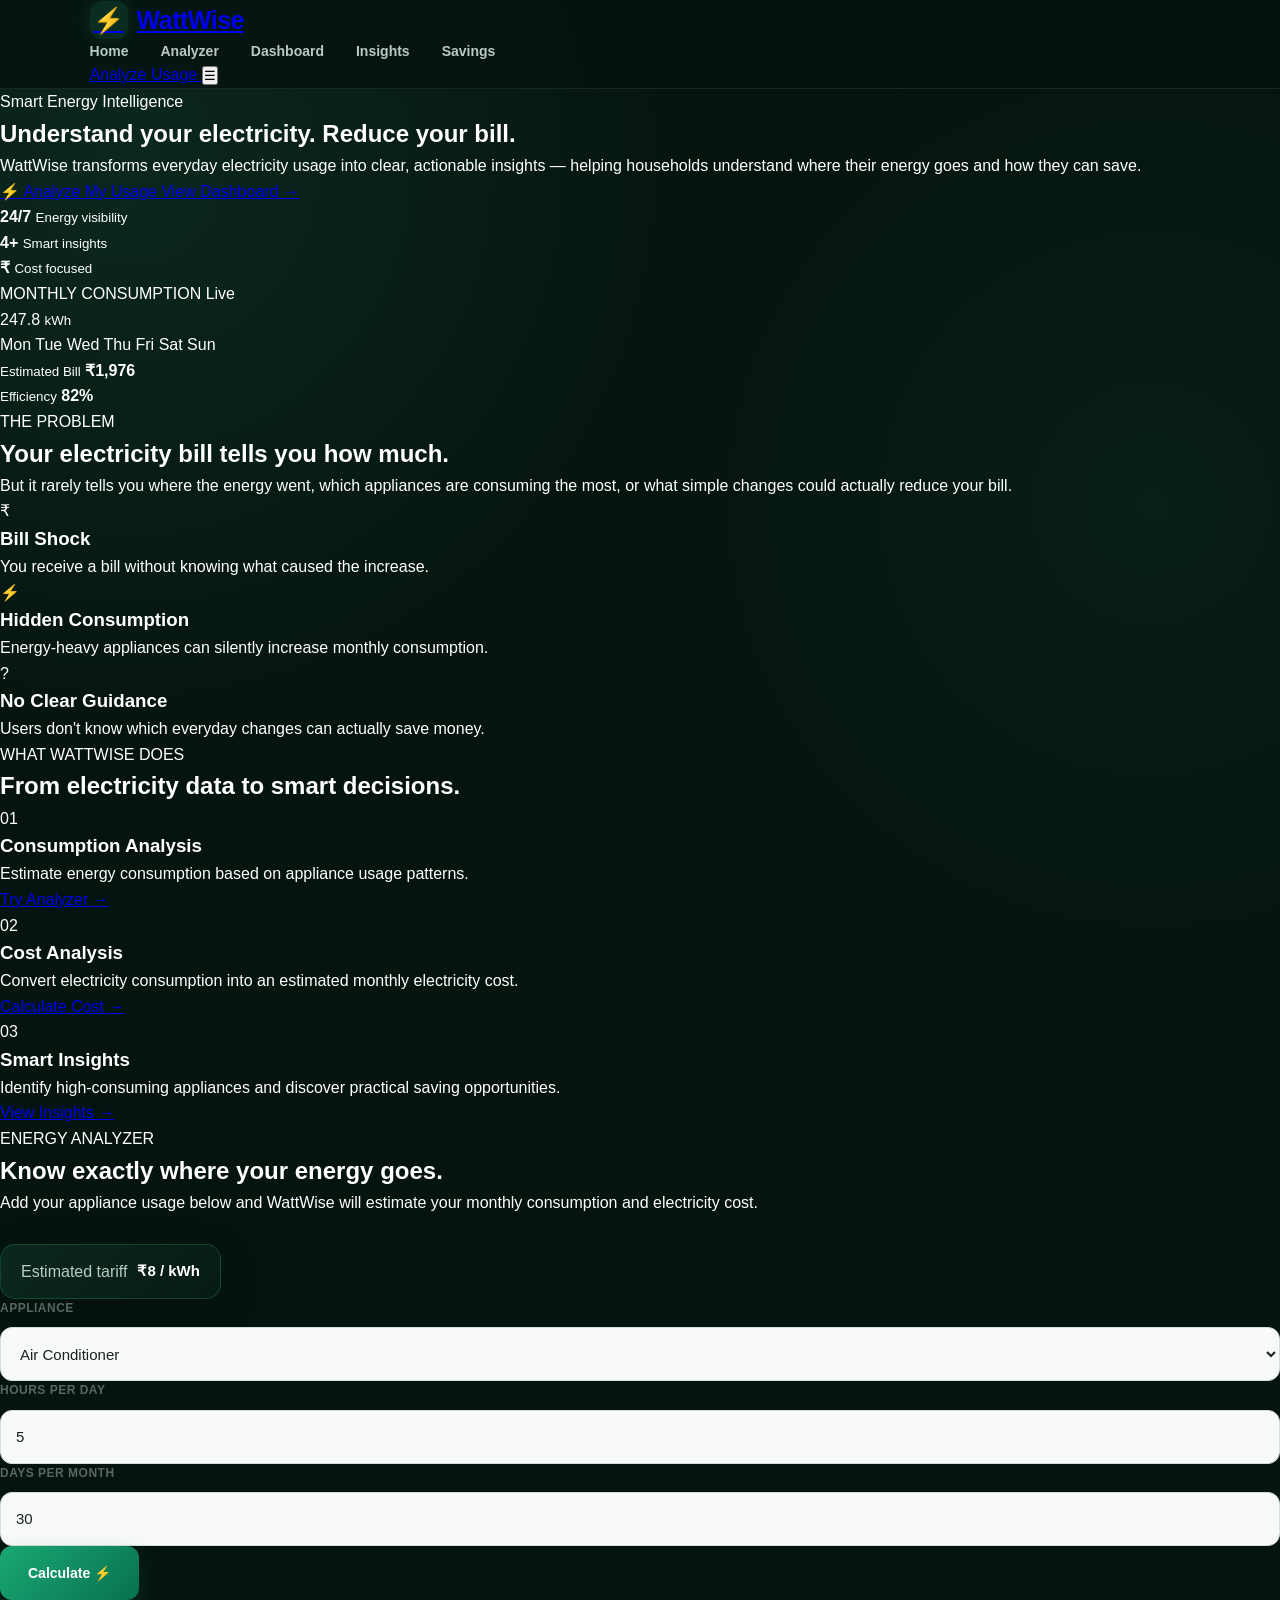
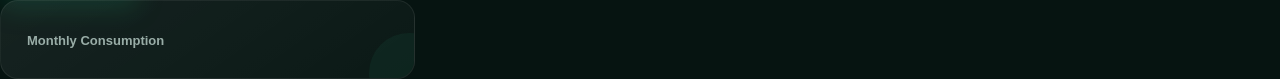
<file: index.html>
<!DOCTYPE html>
<html lang="en">
<head>
    <meta charset="UTF-8">
    <meta name="viewport" content="width=device-width, initial-scale=1.0">

    <title>WattWise | Smart Energy Intelligence</title>

    <meta name="description"
        content="WattWise helps households understand electricity consumption, estimate bills and discover smart ways to save energy.">

    <link rel="stylesheet" href="style.css">

    <!-- Google Font -->
    <link rel="preconnect" href="https://fonts.googleapis.com">
    <link rel="preconnect" href="https://fonts.gstatic.com" crossorigin>
    <link href="https://fonts.googleapis.com/css2?family=DM+Sans:wght@400;500;600;700&family=Manrope:wght@600;700;800&display=swap" rel="stylesheet">
</head>

<body>

<!-- ================= NAVBAR ================= -->

<header class="navbar">
    <div class="nav-container">

        <a href="#home" class="logo">
            <span class="logo-icon">⚡</span>
            <span>Watt<span>Wise</span></span>
        </a>

        <nav class="nav-links">
            <a href="#home">Home</a>
            <a href="#analyzer">Analyzer</a>
            <a href="#dashboard">Dashboard</a>
            <a href="#insights">Insights</a>
            <a href="#savings">Savings</a>
        </nav>

        <a href="#analyzer" class="nav-button">
            Analyze Usage
        </a>

        <button class="menu-btn" id="menuBtn">☰</button>

    </div>
</header>


<!-- ================= HERO ================= -->

<main>

<section class="hero" id="home">

    <div class="hero-content">

        <div class="badge">
            <span class="pulse"></span>
            Smart Energy Intelligence
        </div>

        <h1>
            Understand your electricity.
            <span>Reduce your bill.</span>
        </h1>

        <p>
            WattWise transforms everyday electricity usage into clear,
            actionable insights — helping households understand where
            their energy goes and how they can save.
        </p>

        <div class="hero-buttons">
            <a href="#analyzer" class="primary-btn">
                ⚡ Analyze My Usage
            </a>

            <a href="#dashboard" class="secondary-btn">
                View Dashboard →
            </a>
        </div>

        <div class="trust-row">
            <div>
                <strong>24/7</strong>
                <small>Energy visibility</small>
            </div>

            <div>
                <strong>4+</strong>
                <small>Smart insights</small>
            </div>

            <div>
                <strong>₹</strong>
                <small>Cost focused</small>
            </div>
        </div>

    </div>


    <!-- ENERGY CARD -->

    <div class="energy-card">

        <div class="card-top">
            <span>MONTHLY CONSUMPTION</span>
            <span class="live"><i></i> Live</span>
        </div>

        <div class="energy-number">
            247.8 <small>kWh</small>
        </div>

        <div class="mini-chart">
            <div style="height:35%"></div>
            <div style="height:55%"></div>
            <div style="height:45%"></div>
            <div style="height:72%"></div>
            <div style="height:60%"></div>
            <div style="height:85%"></div>
            <div style="height:68%"></div>
        </div>

        <div class="chart-days">
            <span>Mon</span>
            <span>Tue</span>
            <span>Wed</span>
            <span>Thu</span>
            <span>Fri</span>
            <span>Sat</span>
            <span>Sun</span>
        </div>

        <div class="energy-bottom">
            <div>
                <small>Estimated Bill</small>
                <strong>₹1,976</strong>
            </div>

            <div>
                <small>Efficiency</small>
                <strong class="green">82%</strong>
            </div>
        </div>

    </div>

</section>


<!-- ================= PROBLEM ================= -->

<section class="problem section">

    <div class="section-label">THE PROBLEM</div>

    <h2>
        Your electricity bill tells you <span>how much.</span>
    </h2>

    <p class="section-description">
        But it rarely tells you where the energy went,
        which appliances are consuming the most,
        or what simple changes could actually reduce your bill.
    </p>

    <div class="problem-grid">

        <div class="problem-card">
            <div class="problem-icon">₹</div>
            <h3>Bill Shock</h3>
            <p>
                You receive a bill without knowing what caused
                the increase.
            </p>
        </div>

        <div class="problem-card">
            <div class="problem-icon">⚡</div>
            <h3>Hidden Consumption</h3>
            <p>
                Energy-heavy appliances can silently increase
                monthly consumption.
            </p>
        </div>

        <div class="problem-card">
            <div class="problem-icon">?</div>
            <h3>No Clear Guidance</h3>
            <p>
                Users don't know which everyday changes can
                actually save money.
            </p>
        </div>

    </div>

</section>


<!-- ================= FEATURES ================= -->

<section class="features section">

    <div class="section-label">WHAT WATTWISE DOES</div>

    <h2>
        From electricity data to <span>smart decisions.</span>
    </h2>

    <div class="feature-grid">

        <div class="feature-card">
            <div class="feature-number">01</div>
            <h3>Consumption Analysis</h3>
            <p>
                Estimate energy consumption based on appliance
                usage patterns.
            </p>
            <a href="#analyzer">Try Analyzer →</a>
        </div>

        <div class="feature-card featured">
            <div class="feature-number">02</div>
            <h3>Cost Analysis</h3>
            <p>
                Convert electricity consumption into an estimated
                monthly electricity cost.
            </p>
            <a href="#analyzer">Calculate Cost →</a>
        </div>

        <div class="feature-card">
            <div class="feature-number">03</div>
            <h3>Smart Insights</h3>
            <p>
                Identify high-consuming appliances and discover
                practical saving opportunities.
            </p>
            <a href="#insights">View Insights →</a>
        </div>

    </div>

</section>


<!-- ================= ANALYZER ================= -->

<section class="analyzer-section section" id="analyzer">

    <div class="analyzer-heading">
        <div>
            <div class="section-label">ENERGY ANALYZER</div>

            <h2>
                Know exactly where your
                <span>energy goes.</span>
            </h2>

            <p>
                Add your appliance usage below and WattWise will
                estimate your monthly consumption and electricity cost.
            </p>
        </div>

        <div class="rate-box">
            <span>Estimated tariff</span>
            <strong>₹8 / kWh</strong>
        </div>
    </div>


    <div class="calculator">

        <div class="input-group">

            <label>Appliance</label>

            <select id="appliance">
                <option value="1.5">Air Conditioner</option>
                <option value="0.2">Ceiling Fan</option>
                <option value="0.15">Refrigerator</option>
                <option value="0.1">Television</option>
                <option value="0.7">Washing Machine</option>
                <option value="1">Microwave</option>
                <option value="0.05">LED Lights</option>
            </select>

        </div>


        <div class="input-group">

            <label>Hours per day</label>

            <input
                type="number"
                id="hours"
                min="0"
                max="24"
                value="5"
            >

        </div>


        <div class="input-group">

            <label>Days per month</label>

            <input
                type="number"
                id="days"
                min="1"
                max="31"
                value="30"
            >

        </div>


        <button class="calculate-btn" onclick="calculateEnergy()">
            Calculate ⚡
        </button>

    </div>


    <div class="result-grid">

        <div class="result-card">
            <span>Monthly Consumption</span>
</file>
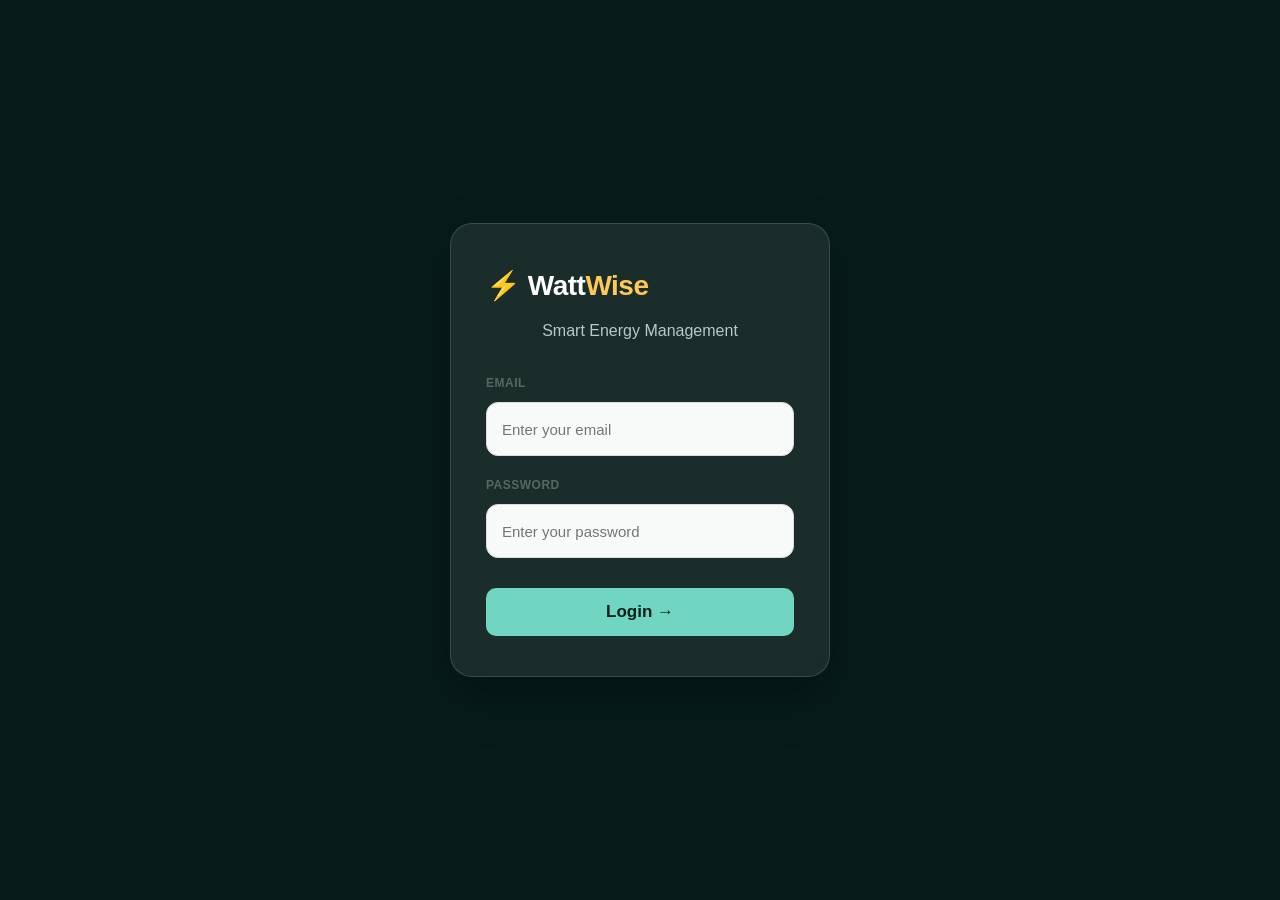
<file: analyzer.html>
<!DOCTYPE html>
<html lang="en">
<head>
  <meta charset="UTF-8">
  <meta name="viewport" content="width=device-width, initial-scale=1.0">
  <title>WattWise | Energy Analyzer</title>
  <link rel="stylesheet" href="style.css">
  <script>
    if (localStorage.getItem("loggedIn") !== "true") {
        window.location.href = "login.html";
    }
    </script>
</head>

<body class="analyzer-page">

  <header class="navbar">
    <div class="logo">
      <span class="logo-icon">⚡</span>
      WattWise
    </div>

    <nav>
      <a href="index.html">Home</a>
      <a href="dashboard.html">Dashboard</a>
      <a href="insights.html">Insights</a>
    </nav>
  </header>

  <main class="analyzer-container">

    <section class="analyzer-hero">
      <span class="eyebrow">ENERGY ANALYZER</span>

      <h1>
        Know exactly where your
        <span>energy goes.</span>
      </h1>

      <p>
        Add your appliance usage below and WattWise will estimate your
        monthly electricity consumption and cost.
      </p>

      <div class="rate-box">
        ⚡ Electricity Rate
        <strong>₹8 / kWh</strong>
      </div>
    </section>

    <!-- INPUT CARD -->
    <section class="usage-card">

      <div class="input-group">
        <label for="appliance">Appliance</label>

        <select id="appliance">
          <option value="1.5">Air Conditioner</option>
          <option value="0.2">Ceiling Fan</option>
          <option value="0.1">LED Bulb</option>
          <option value="0.15">Television</option>
          <option value="0.2">Refrigerator</option>
          <option value="1">Washing Machine</option>
          <option value="0.8">Microwave</option>
          <option value="1.5">Water Heater</option>
          <option value="0.75">Computer</option>
          <option value="0.3">Iron</option>
        </select>
      </div>

      <div class="input-group">
        <label for="hours">Hours per day</label>
        <input
          type="number"
          id="hours"
          value="5"
          min="0"
          max="24"
          step="0.5"
        >
      </div>

      <div class="input-group">
        <label for="days">Days per month</label>
        <input
          type="number"
          id="days"
          value="30"
          min="1"
          max="31"
        >
      </div>

      <button id="calculateBtn" type="button" class="calculate-btn">
    Calculate →
       </button>

    </section>

    <!-- ================= RESULT SECTION ================= -->

<section class="results-section">

    <div class="section-heading">
        <span class="eyebrow">⚡ YOUR RESULT</span>
        <h2>Monthly Consumption</h2>
        <p>
            Here's your estimated electricity consumption,
            monthly cost and daily usage.
        </p>
    </div>

    <div class="results-grid">

        <!-- ENERGY USED -->
        <div class="result-card">
            <div class="result-icon">⚡</div>

            <div class="result-content">
                <span class="result-label">Energy Used</span>

                <strong id="resultKwh">0 kWh</strong>

                <small>kWh / month</small>
            </div>
        </div>


        <!-- ESTIMATED COST -->
        <div class="result-card">
            <div class="result-icon">₹</div>

            <div class="result-content">
                <span class="result-label">Estimated Cost</span>

                <strong id="resultCost">₹0</strong>

                <small>per month</small>
            </div>
        </div>


        <!-- DAILY USAGE -->
        <div class="result-card">
            <div class="result-icon">◷</div>

            <div class="result-content">
                <span class="result-label">Daily Usage</span>

                <strong id="resultDaily">0.0 kWh</strong>

                <small>kWh / day</small>
            </div>
        </div>


        <!-- POTENTIAL SAVING -->
        <div class="result-card">
            <div class="result-icon">💡</div>

            <div class="result-content">
                <span class="result-label">Potential Saving</span>

                <strong id="resultSaving">₹0</strong>

                <small>estimated monthly saving</small>
            </div>
        </div>

    </div>


    <!-- SMART INSIGHT -->

    <div class="insight-card">

        <div class="insight-icon">💡</div>

        <div>
            <h3>WattWise Insight</h3>

            <p id="insightText">
                Enter your appliance usage to see
                your personalized energy insight.
            </p>
        </div>

    </div>

</section>
  </main>

  <footer>
    <p>© 2026 WattWise • Smart Energy Intelligence</p>
  </footer>

  <script src="app.js"></script>

</body>
</html>
</file>
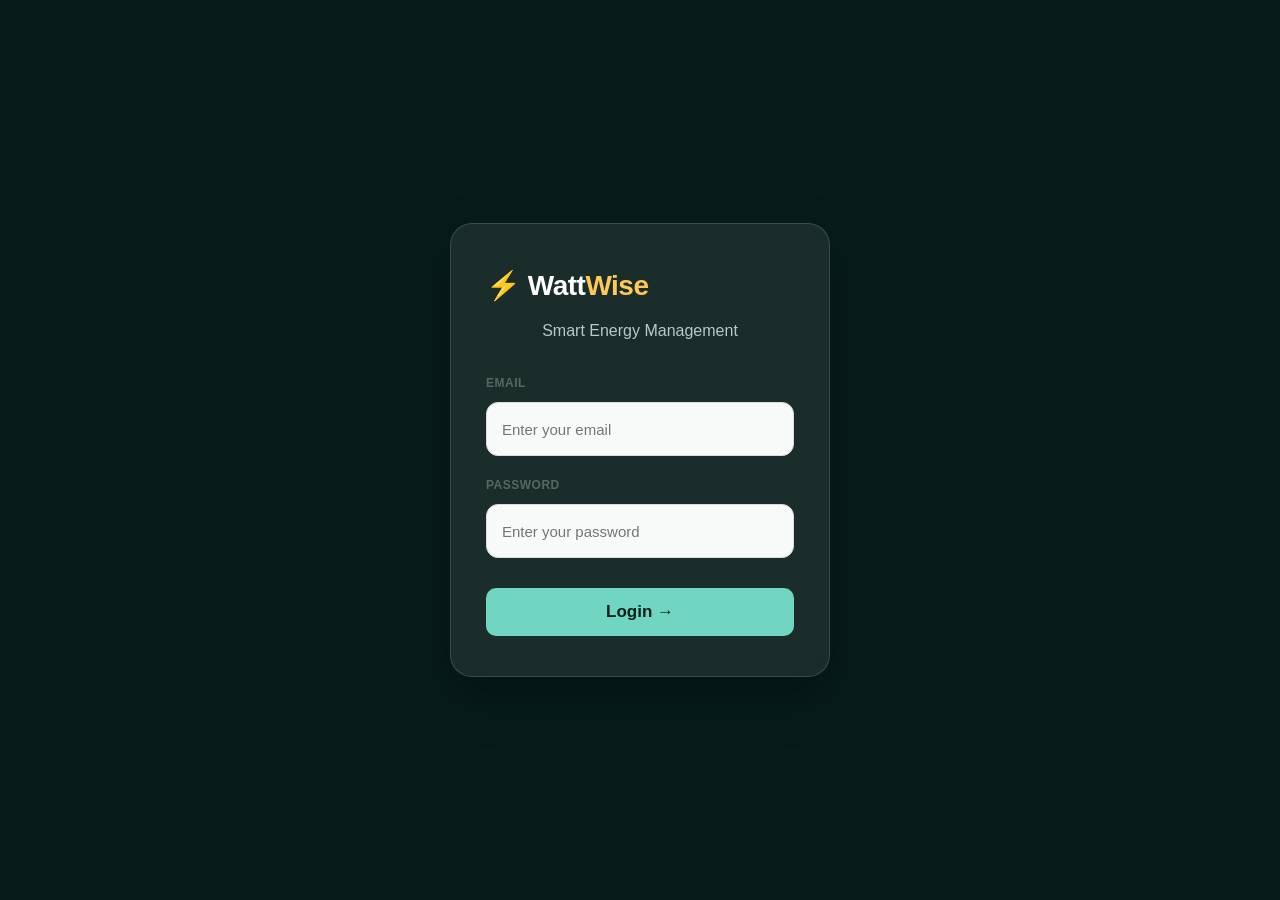
<file: dashboard.html>
<!DOCTYPE html>
<html lang="en">
<head>
    <meta charset="UTF-8">
    <meta name="viewport" content="width=device-width, initial-scale=1.0">

    <title>WattWise | Energy Dashboard</title>
    <script>
    if (localStorage.getItem("loggedIn") !== "true") {
        window.location.href = "login.html";
    }
     </script>

    <link rel="stylesheet" href="style.css">

    <link rel="preconnect" href="https://fonts.googleapis.com">
    <link rel="preconnect" href="https://fonts.gstatic.com" crossorigin>
    <link href="https://fonts.googleapis.com/css2?family=Inter:wght@400;500;600;700;800&display=swap" rel="stylesheet">
</head>

<body class="dashboard-page">

<!-- ================= NAVBAR ================= -->

<header class="navbar">
    <button onclick="logout()">Logout</button>

    <a href="index.html" class="brand">
        <span class="brand-icon">⚡</span>
        <span>WattWise</span>
    </a>

    <nav class="nav-links">
        <a href="index.html">Home</a>
        <a href="dashboard.html" class="active">Dashboard</a>
        <a href="analyzer.html">Analyzer</a>
        <a href="insights.html">Insights</a>
        <a href="simulator.html">Simulator</a>
    </nav>

    <a href="analyzer.html" class="nav-button">
        Analyze Usage
    </a>

</header>


<!-- ================= DASHBOARD HERO ================= -->

<main class="dashboard-container">

    <section class="dashboard-hero">

        <div>
            <span class="eyebrow">⚡ SMART ENERGY DASHBOARD</span>

            <h1>
                Your energy,
                <span>decoded.</span>
            </h1>

            <p>
                Track electricity consumption, understand your spending,
                and discover where you can save energy every month.
            </p>
        </div>

        <div class="dashboard-status">
            <span class="status-dot"></span>
            Analysis Ready
        </div>

    </section>


    <!-- ================= SUMMARY CARDS ================= -->

    <section class="dashboard-grid">

        <article class="dash-card primary-card">

            <div class="card-top">
                <div>
                    <span class="card-label">MONTHLY CONSUMPTION</span>
                    <h2 id="dashboardKwh">0 kWh</h2>
                </div>

                <div class="card-icon">⚡</div>
            </div>

            <div class="progress-wrapper">

                <div class="progress-label">
                    <span>Energy usage</span>
                    <span id="usagePercent">0%</span>
                </div>

                <div class="progress-bar">
                    <div id="usageProgress"></div>
                </div>

            </div>

        </article>


        <article class="dash-card">

            <div class="card-top">
                <div>
                    <span class="card-label">ESTIMATED BILL</span>
                    <h2 id="dashboardCost">₹0</h2>
                </div>

                <div class="card-icon green">₹</div>
            </div>

            <p class="card-description">
                Estimated monthly electricity cost
            </p>

        </article>


        <article class="dash-card">

            <div class="card-top">
                <div>
                    <span class="card-label">DAILY AVERAGE</span>
                    <h2 id="dashboardDaily">0 kWh</h2>
                </div>

                <div class="card-icon blue">◷</div>
            </div>

            <p class="card-description">
                Average energy used per day
            </p>

        </article>


        <article class="dash-card">

            <div class="card-top">
                <div>
                    <span class="card-label">POTENTIAL SAVING</span>
                    <h2 id="dashboardSaving">₹0</h2>
                </div>

                <div class="card-icon gold">💡</div>
            </div>

            <p class="card-description">
                Estimated monthly saving opportunity
            </p>

        </article>

    </section>


    <!-- ================= ANALYTICS ================= -->

    <section class="analytics-grid">

        <!-- CONSUMPTION CHART -->

        <article class="dashboard-panel chart-panel">

            <div class="panel-heading">

                <div>
                    <span class="panel-kicker">CONSUMPTION TREND</span>
                    <h3>Energy usage overview</h3>
                </div>

                <span class="panel-badge">Last 7 days</span>

            </div>

            <div class="chart">

                <div class="chart-y">
                    <span>10</span>
                    <span>8</span>
                    <span>6</span>
                    <span>4</span>
                    <span>2</span>
                    <span>0</span>
                </div>

                <div class="chart-area">

                    <div class="chart-grid-line"></div>
                    <div class="chart-grid-line"></div>
                    <div class="chart-grid-line"></div>
                    <div class="chart-grid-line"></div>
                    <div class="chart-grid-line"></div>

                    <div class="bars">

                        <div class="bar-column">
                            <div class="bar" style="height:48%"></div>
                            <span>Mon</span>
                        </div>

                        <div class="bar-column">
                            <div class="bar" style="height:65%"></div>
                            <span>Tue</span>
                        </div>

                        <div class="bar-column">
                            <div class="bar" style="height:55%"></div>
                            <span>Wed</span>
                        </div>

                        <div class="bar-column">
                            <div class="bar" style="height:78%"></div>
                            <span>Thu</span>
                        </div>

                        <div class="bar-column">
                            <div class="bar" style="height:70%"></div>
                            <span>Fri</span>
                        </div>

                        <div class="bar-column">
                            <div class="bar" style="height:88%"></div>
                            <span>Sat</span>
                        </div>

                        <div class="bar-column">
                            <div class="bar" style="height:62%"></div>
                            <span>Sun</span>
                        </div>

                    </div>

                </div>

            </div>

        </article>


        <!-- EFFICIENCY -->

        <article class="dashboard-panel efficiency-panel">

            <div class="panel-heading">
                <div>
                    <span class="panel-kicker">ENERGY HEALTH</span>
                    <h3>Efficiency score</h3>
                </div>
            </div>

            <div class="score-circle">

                <div class="score-inner">
                    <strong id="efficiencyScore">82</strong>
                    <span>/ 100</span>
                </div>

            </div>

            <div class="score-status">
                <span>●</span>
                Good efficiency
            </div>

            <p>
                Your household is performing well.
                Small improvements can reduce your electricity bill further.
            </p>

        </article>

    </section>


    <!-- ================= LOWER SECTION ================= -->

    <section class="lower-grid">

        <!-- TOP CONSUMERS -->

        <article class="dashboard-panel">

            <div class="panel-heading">

                <div>
                    <span class="panel-kicker">ENERGY BREAKDOWN</span>
                    <h3>Where your energy goes</h3>
                </div>

            </div>

            <div class="appliance-list">

                <div class="appliance-row">

                    <div class="appliance-info">
                        <span class="appliance-symbol">❄️</span>

                        <div>
                            <strong>Air Conditioner</strong>
                            <small>Highest consumer</small>
                        </div>
                    </div>

                    <div class="appliance-value">
                        <strong>42%</strong>

                        <div class="mini-progress">
                            <span style="width:42%"></span>
                        </div>
                    </div>

                </div>


                <div class="appliance-row">

                    <div class="appliance-info">
                        <span class="appliance-symbol">🧊</span>

                        <div>
                            <strong>Refrigerator</strong>
                            <small>Continuous usage</small>
                        </div>
                    </div>

                    <div class="appliance-value">
                        <strong>21%</strong>

                        <div class="mini-progress">
                            <span style="width:21%"></span>
                        </div>
                    </div>

                </div>


                <div class="appliance-row">

                    <div class="appliance-info">
                        <span class="appliance-symbol">📺</span>

                        <div>
                            <strong>Television</strong>
                            <small>Moderate usage</small>
                        </div>
                    </div>

                    <div class="appliance-value">
                        <strong>14%</strong>

                        <div class="mini-progress">
                            <span style="width:14%"></span>
                        </div>
                    </div>

                </div>


                <div class="appliance-row">

                    <div class="appliance-info">
                        <span class="appliance-symbol">💡</span>

                        <div>
                            <strong>Lighting</strong>
                            <small>Efficient usage</small>
                        </div>
                    </div>

                    <div class="appliance-value">
                        <strong>9%</strong>

                        <div class="mini-progress">
                            <span style="width:9%"></span>
                        </div>
                    </div>

                </div>

            </div>

        </article>


        <!-- SMART INSIGHT -->

        <article class="dashboard-panel insight-panel">

            <div class="insight-icon">💡</div>

            <span class="panel-kicker">WATTWISE INTELLIGENCE</span>

            <h3 id="dashboardInsightTitle">
                Your energy usage is under control.
            </h3>

            <p id="dashboardInsightText">
                Based on your current consumption, small efficiency
                improvements could help reduce your monthly electricity cost.
            </p>

            <a href="insights.html" class="insight-button">
                View Smart Insights →
            </a>

        </article>

    </section>


    <!-- ================= CTA ================= -->

    <section class="dashboard-cta">

        <div>
            <span class="eyebrow">READY TO SAVE?</span>

            <h2>
                Find your biggest
                <span>energy opportunity.</span>
            </h2>

            <p>
                Analyze your appliances and discover exactly where
                your electricity is being consumed.
            </p>
        </div>

        <a href="analyzer.html" class="cta-button">
            Analyze My Usage →
        </a>

    </section>

</main>


<!-- ================= FOOTER ================= -->

<footer class="footer">

    <div class="footer-brand">
        ⚡ WattWise
    </div>

    <p>
        Smart Energy Intelligence • Consumption • Cost • Savings
    </p>

    <span>
        © 2026 WattWise
    </span>

</footer>


<script src="app.js"></script>
<script>
document.addEventListener("DOMContentLoaded", function () {

    const data = JSON.parse(localStorage.getItem("wattwiseData"));

    if (!data) return;

    const kwh = document.getElementById("dashboardKwh");
    const cost = document.getElementById("dashboardCost");
    const daily = document.getElementById("dashboardDaily");
    const saving = document.getElementById("dashboardSaving");

    if (kwh) {
        kwh.textContent = data.monthlyKwh.toFixed(1) + " kWh";
    }

    if (cost) {
        cost.textContent =
            "₹" + Math.round(data.monthlyCost).toLocaleString("en-IN");
    }

    if (daily) {
        daily.textContent = data.dailyKwh.toFixed(1) + " kWh";
    }

    if (saving) {
        saving.textContent =
            "₹" + Math.round(data.saving).toLocaleString("en-IN");
    }

});
</script>

<script>
function logout() {
    localStorage.removeItem("loggedIn");
    localStorage.removeItem("userEmail");
    window.location.href = "login.html";
}
</script>

</body>
</html>
</file>
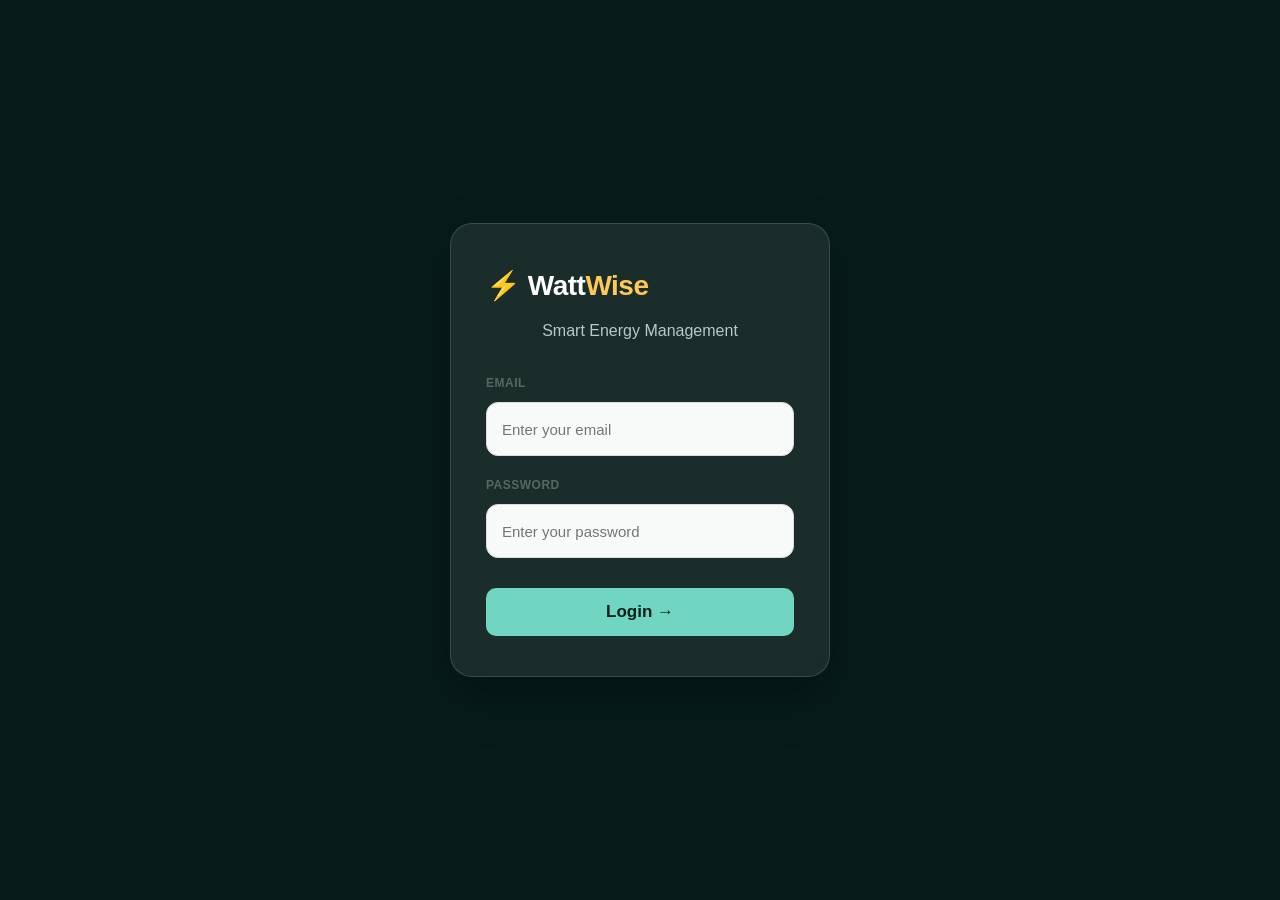
<file: insights.html>
<!DOCTYPE html>
<html lang="en">
<head>
    <meta charset="UTF-8">
    <meta name="viewport" content="width=device-width, initial-scale=1.0">
    <title>WattWise - Insights</title>
    <link rel="stylesheet" href="style.css">
    <script>
    if (localStorage.getItem("loggedIn") !== "true") {
        window.location.href = "login.html";
    }
    </script>
</head>

<body class="insights-page">

<header class="navbar">
    <div class="logo">⚡ WattWise</div>

    <nav>
        <a href="index.html">Home</a>
        <a href="dashboard.html">Dashboard</a>
        <a href="analyzer.html">Analyzer</a>
        <a href="simulator.html">Simulator</a>
        <a href="insights.html">Insights</a>
    </nav>
</header>

<main class="insights-container">

    <section class="page-heading">
        <span class="eyebrow">💡 WATTWISE INSIGHTS</span>
        <h1>Smart Energy Insights</h1>
        <p>
            Simple tips to reduce electricity consumption,
            lower your bill and use energy efficiently.
        </p>
    </section>

    <section class="insights-grid">

        <article class="insight-card">
            <div class="insight-icon">❄️</div>
            <h2>Use AC Efficiently</h2>
            <p>
                Set your air conditioner around 24–26°C and keep
                doors and windows closed while it is running.
            </p>
        </article>

        <article class="insight-card">
            <div class="insight-icon">💡</div>
            <h2>Switch Off Lights</h2>
            <p>
                Turn off lights when leaving a room and prefer
                energy-efficient LED bulbs.
            </p>
        </article>

        <article class="insight-card">
            <div class="insight-icon">🔌</div>
            <h2>Reduce Standby Power</h2>
            <p>
                Unplug chargers and appliances when they are not
                being used to avoid unnecessary electricity usage.
            </p>
        </article>

        <article class="insight-card">
            <div class="insight-icon">🧊</div>
            <h2>Maintain Your Refrigerator</h2>
            <p>
                Avoid keeping the refrigerator door open for long
                periods and maintain proper temperature settings.
            </p>
        </article>

        <article class="insight-card">
            <div class="insight-icon">🌀</div>
            <h2>Use Fans Wisely</h2>
            <p>
                Switch off fans when leaving the room and clean
                them regularly for better performance.
            </p>
        </article>

        <article class="insight-card">
            <div class="insight-icon">📊</div>
            <h2>Monitor Your Usage</h2>
            <p>
                Use WattWise Analyzer regularly to understand
                which appliances consume the most energy.
            </p>
        </article>

    </section>

    <section class="insight-summary">
        <h2>🌱 Small Changes, Big Savings</h2>
        <p>
            Reducing unnecessary electricity usage can lower your
            monthly electricity bill and help conserve energy.
        </p>
    </section>

</main>

</body>
</html>
</file>
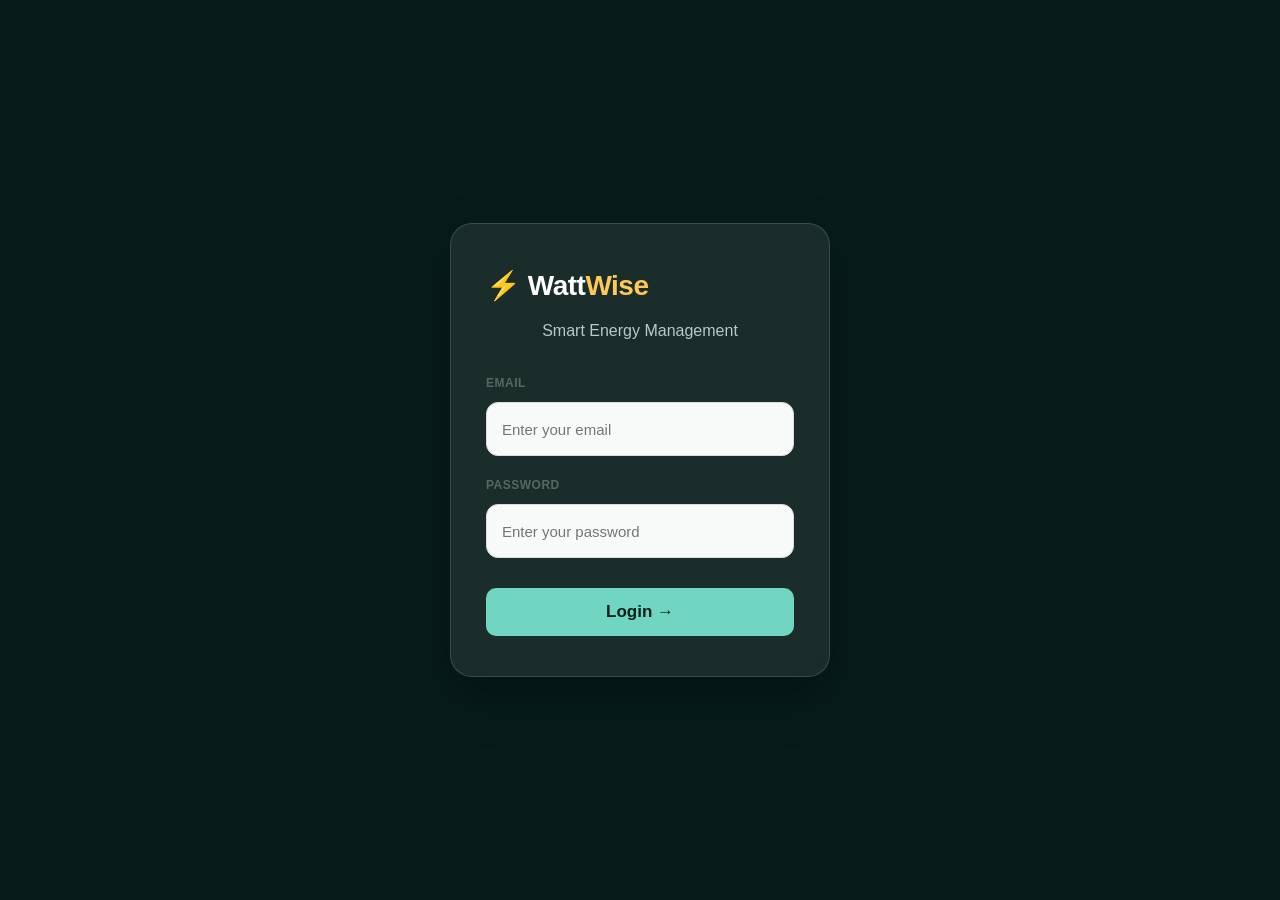
<file: login.html>
<!DOCTYPE html>
<html lang="en">
<head>
    <meta charset="UTF-8">
    <meta name="viewport" content="width=device-width, initial-scale=1.0">
    <title>Login | WattWise</title>

    <link rel="stylesheet" href="style.css">

    <style>
        * {
            box-sizing: border-box;
        }

        body {
            margin: 0;
            font-family: Arial, sans-serif;
            min-height: 100vh;
            display: flex;
            align-items: center;
            justify-content: center;
            background: #071c1a;
        }

        .login-container {
            width: 100%;
            max-width: 420px;
            padding: 20px;
        }

        .login-card {
            padding: 40px 35px;
            border-radius: 22px;
            background: rgba(255, 255, 255, 0.08);
            border: 1px solid rgba(255, 255, 255, 0.15);
            backdrop-filter: blur(15px);
            box-shadow: 0 20px 50px rgba(0,0,0,0.3);
        }

        .logo {
            text-align: center;
            font-size: 28px;
            font-weight: bold;
            color: white;
            margin-bottom: 10px;
        }

        .logo span {
            color: #ffc857;
        }

        .subtitle {
            text-align: center;
            color: #b8c9c6;
            margin-bottom: 30px;
        }

        .input-group {
            margin-bottom: 20px;
        }

        label {
            display: block;
            color: white;
            margin-bottom: 8px;
            font-weight: 600;
        }

        input {
            width: 100%;
            padding: 14px;
            border-radius: 10px;
            border: 1px solid rgba(255,255,255,0.2);
            background: rgba(255,255,255,0.08);
            color: white;
            font-size: 16px;
            outline: none;
        }

        input:focus {
            border-color: #70d6c1;
        }

        .login-btn {
            width: 100%;
            padding: 14px;
            margin-top: 10px;
            border: none;
            border-radius: 10px;
            background: #70d6c1;
            color: #06201c;
            font-size: 17px;
            font-weight: bold;
            cursor: pointer;
        }

        .login-btn:hover {
            opacity: 0.9;
        }

        #error {
            color: #ff8f8f;
            text-align: center;
            margin-top: 15px;
            display: none;
        }
    </style>
</head>

<body>

    <div class="login-container">

        <div class="login-card">

            <div class="logo">
                ⚡ Watt<span>Wise</span>
            </div>

            <p class="subtitle">
                Smart Energy Management
            </p>

            <form id="loginForm">

                <div class="input-group">
                    <label for="email">Email</label>
                    <input
                        type="email"
                        id="email"
                        placeholder="Enter your email"
                        required
                    >
                </div>

                <div class="input-group">
                    <label for="password">Password</label>
                    <input
                        type="password"
                        id="password"
                        placeholder="Enter your password"
                        required
                    >
                </div>

                <button type="submit" class="login-btn">
                    Login →
                </button>

                <p id="error">
                    Please enter email and password.
                </p>

            </form>

        </div>

    </div>

    <script>
        document.getElementById("loginForm").addEventListener("submit", function(event) {

            event.preventDefault();

            const email = document.getElementById("email").value;
            const password = document.getElementById("password").value;
            const error = document.getElementById("error");

            if (email && password) {

                localStorage.setItem("loggedIn", "true");
                localStorage.setItem("userEmail", email);

                window.location.href = "dashboard.html";

            } else {
                error.style.display = "block";
            }

        });
    </script>

</body>
</html>
</file>
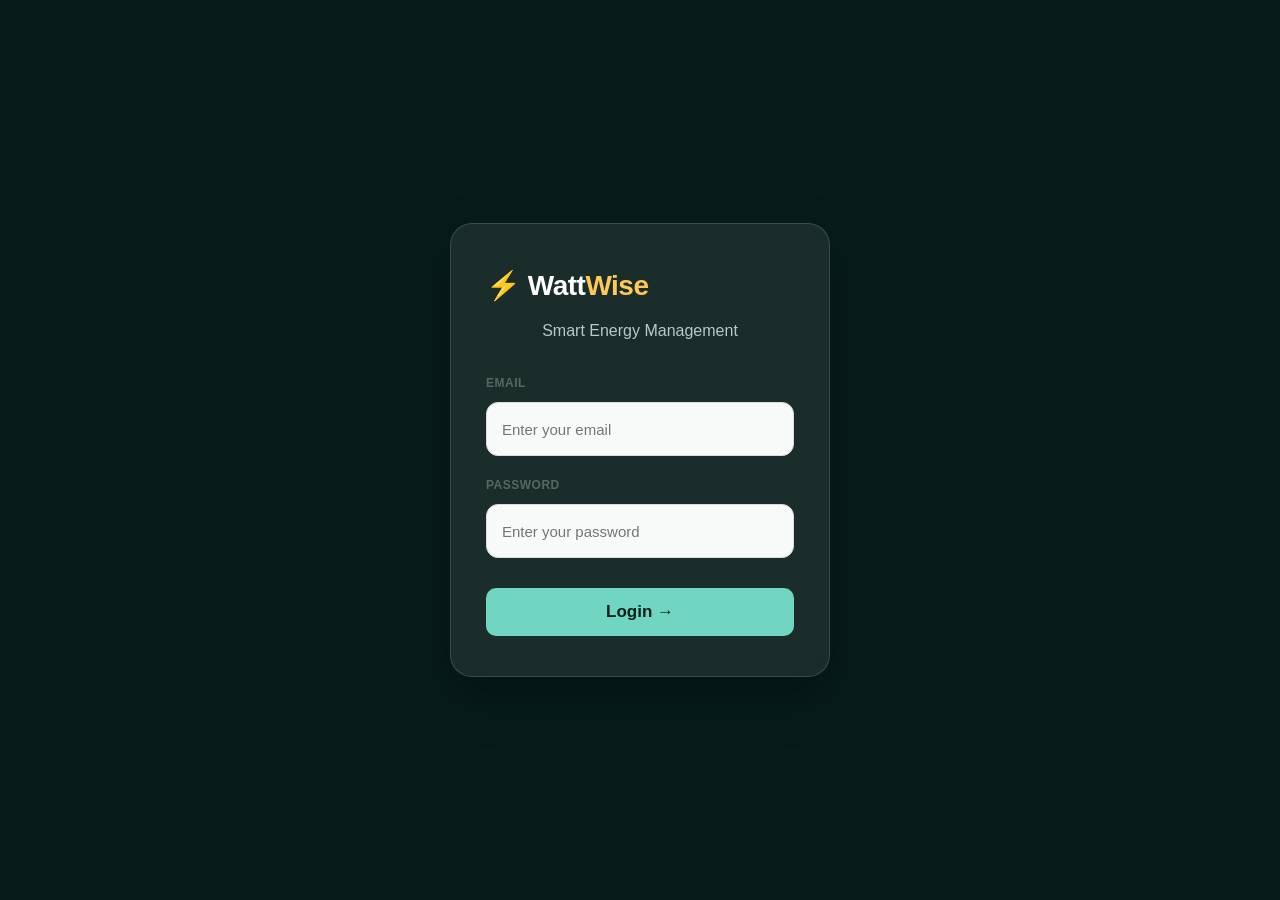
<file: simulator.html>
<!DOCTYPE html>
<html lang="en">
<head>
    <meta charset="UTF-8">
    <meta name="viewport" content="width=device-width, initial-scale=1.0">
    <title>WattWise - Simulator</title>
    <link rel="stylesheet" href="style.css">
    <script>
    if (localStorage.getItem("loggedIn") !== "true") {
        window.location.href = "login.html";
    }
    </script>
</head>

<body class="simulator-page">

<header class="navbar">
    <div class="logo">⚡ WattWise</div>

    <nav>
        <a href="index.html">Home</a>
        <a href="dashboard.html">Dashboard</a>
        <a href="analyzer.html">Analyzer</a>
        <a href="simulator.html">Simulator</a>
        <a href="insights.html">Insights</a>
    </nav>
</header>

<main class="simulator-container">

    <section class="page-heading">
        <span class="eyebrow">⚡ ENERGY SIMULATOR</span>
        <h1>What If You Reduce Your Usage?</h1>
        <p>
            Simulate your electricity usage and see how much energy
            and money you could save.
        </p>
    </section>

    <section class="usage-card">

        <div class="input-group">
            <label for="currentUsage">Current Monthly Usage (kWh)</label>
            <input
                type="number"
                id="currentUsage"
                value="225"
                min="0"
            >
        </div>

        <div class="input-group">
            <label for="reduction">Reduction (%)</label>
            <input
                type="number"
                id="reduction"
                value="20"
                min="0"
                max="100"
            >
        </div>

        <button class="calculate-btn" onclick="simulateSaving()">
            Simulate →
        </button>

    </section>

    <section class="results-grid">

        <article class="result-card">
            <div class="result-icon">⚡</div>

            <div class="result-content">
                <span class="result-label">ENERGY SAVED</span>
                <strong id="energySaved">0 kWh</strong>
                <small>per month</small>
            </div>
        </article>

        <article class="result-card">
            <div class="result-icon">₹</div>

            <div class="result-content">
                <span class="result-label">MONEY SAVED</span>
                <strong id="moneySaved">₹0</strong>
                <small>per month</small>
            </div>
        </article>

        <article class="result-card">
            <div class="result-icon">📉</div>

            <div class="result-content">
                <span class="result-label">NEW USAGE</span>
                <strong id="newUsage">0 kWh</strong>
                <small>per month</small>
            </div>
        </article>

    </section>

</main>

<script>
function simulateSaving() {

    const usage = Number(document.getElementById("currentUsage").value) || 0;
    const reduction = Number(document.getElementById("reduction").value) || 0;

    const tariff = 8;

    const energySaved = usage * reduction / 100;
    const moneySaved = energySaved * tariff;
    const newUsage = usage - energySaved;

    document.getElementById("energySaved").textContent =
        energySaved.toFixed(1) + " kWh";

    document.getElementById("moneySaved").textContent =
        "₹" + moneySaved.toFixed(0);

    document.getElementById("newUsage").textContent =
        newUsage.toFixed(1) + " kWh";
}
</script>

</body>
</html>
</file>
<file: style.css>
/* =========================================================
   WATTWISE — SMART ENERGY ANALYZER
   Professional • Modern • Responsive • Interactive
   ========================================================= */


/* -------------------------
   GLOBAL
------------------------- */

* {
    margin: 0;
    padding: 0;
    box-sizing: border-box;
}

html {
    scroll-behavior: smooth;
}

body {
    font-family: Arial, Helvetica, sans-serif;
    background:
        radial-gradient(circle at 10% 10%, rgba(53, 211, 154, 0.10), transparent 30%),
        radial-gradient(circle at 90% 30%, rgba(25, 120, 90, 0.10), transparent 30%),
        #061411;
    color: #ffffff;
    min-height: 100vh;
    line-height: 1.6;
}


/* -------------------------
   SCROLLBAR
------------------------- */

::-webkit-scrollbar {
    width: 9px;
}

::-webkit-scrollbar-track {
    background: #071512;
}

::-webkit-scrollbar-thumb {
    background: #246d57;
    border-radius: 20px;
}

::-webkit-scrollbar-thumb:hover {
    background: #35d39a;
}


/* -------------------------
   NAVBAR
------------------------- */

.navbar {
    position: sticky;
    top: 0;
    z-index: 1000;

    width: 100%;
    min-height: 76px;

    padding: 0 7%;

    display: flex;
    align-items: center;
    justify-content: space-between;

    background: rgba(6, 20, 17, 0.88);

    border-bottom: 1px solid rgba(255, 255, 255, 0.08);

    backdrop-filter: blur(18px);
    -webkit-backdrop-filter: blur(18px);
}


/* LOGO */

.logo {
    display: flex;
    align-items: center;

    font-size: 25px;
    font-weight: 800;
    letter-spacing: -0.5px;

    cursor: pointer;

    transition: transform 0.3s ease;
}

.logo:hover {
    transform: translateY(-2px);
}

.logo-icon {
    display: inline-flex;
    align-items: center;
    justify-content: center;

    width: 38px;
    height: 38px;

    margin-right: 9px;

    border-radius: 12px;

    background: rgba(53, 211, 154, 0.12);

    color: #35d39a;

    box-shadow:
        0 0 25px rgba(53, 211, 154, 0.12);

    transition: 0.3s ease;
}

.logo:hover .logo-icon {
    transform: rotate(-8deg) scale(1.08);
    background: rgba(53, 211, 154, 0.20);
}


/* NAV LINKS */

.navbar nav {
    display: flex;
    align-items: center;
    gap: 32px;
}

.navbar nav a {
    position: relative;

    color: #b9c9c4;

    text-decoration: none;

    font-size: 14px;
    font-weight: 600;

    transition: color 0.25s ease;
}

.navbar nav a::after {
    content: "";

    position: absolute;

    left: 0;
    bottom: -8px;

    width: 0;
    height: 2px;

    background: #35d39a;

    border-radius: 10px;

    transition: width 0.3s ease;
}

.navbar nav a:hover {
    color: #ffffff;
}

.navbar nav a:hover::after {
    width: 100%;
}


/* -------------------------
   MAIN CONTAINER
------------------------- */

.analyzer-container {
    width: 90%;
    max-width: 1180px;

    margin: auto;

    padding: 80px 0 100px;
}


/* -------------------------
   HERO
------------------------- */

.analyzer-hero {
    position: relative;

    padding: 15px 0 30px;
}

.eyebrow {
    display: inline-flex;
    align-items: center;
    gap: 8px;

    color: #35d39a;

    font-size: 12px;
    font-weight: 800;

    letter-spacing: 2.5px;
}

.eyebrow::before {
    content: "";

    width: 7px;
    height: 7px;

    border-radius: 50%;

    background: #35d39a;

    box-shadow: 0 0 14px rgba(53, 211, 154, 0.8);
}


/* HERO HEADING */

.analyzer-hero h1 {
    max-width: 950px;

    margin-top: 20px;
    margin-bottom: 24px;

    font-size: clamp(45px, 7vw, 78px);

    line-height: 1.02;

    letter-spacing: -3px;

    font-weight: 800;
}

.analyzer-hero h1 span {
    color: #35d39a;

    text-shadow:
        0 0 30px rgba(53, 211, 154, 0.12);
}


/* HERO DESCRIPTION */

.analyzer-hero p {
    max-width: 720px;

    color: #a9bbb5;

    font-size: 18px;

    line-height: 1.75;
}


/* -------------------------
   ELECTRICITY RATE
------------------------- */

.rate-box {
    display: inline-flex;
    align-items: center;

    margin-top: 28px;

    padding: 14px 20px;

    border: 1px solid rgba(53, 211, 154, 0.22);

    border-radius: 15px;

    background:
        linear-gradient(
            135deg,
            rgba(53, 211, 154, 0.10),
            rgba(53, 211, 154, 0.035)
        );

    color: #b9cbc5;

    box-shadow:
        0 12px 40px rgba(0, 0, 0, 0.18);

    transition: all 0.3s ease;
}

.rate-box:hover {
    transform: translateY(-3px);

    border-color: rgba(53, 211, 154, 0.45);

    box-shadow:
        0 15px 45px rgba(53, 211, 154, 0.08);
}

.rate-box strong {
    margin-left: 10px;

    color: #ffffff;

    font-size: 15px;
}


/* -------------------------
   USAGE FORM CARD
------------------------- */

.usage-card {
    position: relative;

    margin-top: 42px;

    padding: 30px;

    display: grid;

    grid-template-columns: 1.5fr 1fr 1fr auto;

    gap: 18px;

    background:
        linear-gradient(
            145deg,
            #ffffff,
            #f5f8f7
        );

    color: #17211e;

    border: 1px solid rgba(255, 255, 255, 0.7);

    border-radius: 24px;

    box-shadow:
        0 25px 70px rgba(0, 0, 0, 0.30);

    transition:
        transform 0.3s ease,
        box-shadow 0.3s ease;
}

.usage-card:hover {
    transform: translateY(-4px);

    box-shadow:
        0 30px 80px rgba(0, 0, 0, 0.38);
}


/* INPUT GROUP */

.input-group {
    min-width: 0;
}

.input-group label {
    display: block;

    margin-bottom: 9px;

    color: #586762;

    font-size: 12px;

    font-weight: 800;

    text-transform: uppercase;

    letter-spacing: 0.5px;
}


/* SELECT + INPUT */

.input-group select,
.input-group input {
    width: 100%;

    height: 54px;

    padding: 0 15px;

    border: 1px solid #d6dfdc;

    border-radius: 12px;

    background: #f8faf9;

    color: #17211e;

    font-size: 15px;

    outline: none;

    transition:
        border-color 0.25s ease,
        box-shadow 0.25s ease,
        background 0.25s ease;
}

.input-group select:hover,
.input-group input:hover {
    background: #ffffff;

    border-color: #b8c9c3;
}

.input-group select:focus,
.input-group input:focus {
    background: #ffffff;

    border-color: #35b98a;

    box-shadow:
        0 0 0 4px rgba(53, 185, 138, 0.12);
}


/* -------------------------
   CALCULATE BUTTON
------------------------- */

.calculate-btn {
    position: relative;
    overflow: hidden;

    align-self: end;

    height: 54px;

    padding: 0 28px;

    border: none;

    border-radius: 12px;

    background:
        linear-gradient(
            135deg,
            #1aa874,
            #08714e
        );

    color: #ffffff;

    font-size: 14px;

    font-weight: 800;

    cursor: pointer;

    box-shadow:
        0 10px 25px rgba(14, 112, 79, 0.25);

    transition:
        transform 0.25s ease,
        box-shadow 0.25s ease;
}

.calculate-btn::before {
    content: "";

    position: absolute;

    top: 0;
    left: -120%;

    width: 80%;
    height: 100%;

    background:
        linear-gradient(
            90deg,
            transparent,
            rgba(255, 255, 255, 0.25),
            transparent
        );

    transform: skewX(-20deg);

    transition: left 0.6s ease;
}

.calculate-btn:hover::before {
    left: 140%;
}

.calculate-btn:hover {
    transform: translateY(-3px);

    box-shadow:
        0 15px 32px rgba(14, 112, 79, 0.35);
}

.calculate-btn:active {
    transform: translateY(0);
}


/* -------------------------
   RESULT SECTION
------------------------- */

.result-section {
    position: relative;

    margin-top: 38px;

    padding: 38px;

    border: 1px solid rgba(53, 211, 154, 0.18);

    border-radius: 25px;

    background:
        radial-gradient(
            circle at 90% 10%,
            rgba(53, 211, 154, 0.10),
            transparent 35%
        ),
        linear-gradient(
            145deg,
            #102923,
            #091c17
        );

    box-shadow:
        0 25px 70px rgba(0, 0, 0, 0.25);

    overflow: hidden;
}


/* decorative glow */

.result-section::before {
    content: "";

    position: absolute;

    width: 220px;
    height: 220px;

    right: -100px;
    top: -100px;

    border-radius: 50%;

    background: rgba(53, 211, 154, 0.08);

    filter: blur(15px);

    pointer-events: none;
}


/* -------------------------
   RESULT HEADER
------------------------- */

.result-header {
    position: relative;

    display: flex;

    align-items: center;

    justify-content: space-between;
}

.result-header h2 {
    margin-top: 9px;
    margin-bottom: 28px;

    font-size: 32px;

    line-height: 1.2;

    letter-spacing: -0.7px;
}


/* RESULT ICON */

.result-icon {
    width: 58px;
    height: 58px;

    display: flex;

    align-items: center;
    justify-content: center;

    border-radius: 16px;

    background:
        rgba(53, 211, 154, 0.11);

    border: 1px solid rgba(53, 211, 154, 0.20);

    color: #35d39a;

    font-size: 25px;

    box-shadow:
        0 0 30px rgba(53, 211, 154, 0.08);

    animation: softPulse 3s ease-in-out infinite;
}


/* -------------------------
   RESULT CARDS
------------------------- */

.result-grid {
    position: relative;

    display: grid;

    grid-template-columns: repeat(3, 1fr);

    gap: 18px;
}

.result-card {
    position: relative;

    padding: 26px;

    border: 1px solid rgba(255, 255, 255, 0.07);

    border-radius: 18px;

    background:
        linear-gradient(
            145deg,
            rgba(255, 255, 255, 0.065),
            rgba(255, 255, 255, 0.025)
        );

    overflow: hidden;

    transition:
        transform 0.3s ease,
        border-color 0.3s ease,
        background 0.3s ease;
}

.result-card::after {
    content: "";

    position: absolute;

    width: 80px;
    height: 80px;

    right: -35px;
    bottom: -35px;

    border-radius: 50%;

    background: rgba(53, 211, 154, 0.06);

    transition: transform 0.3s ease;
}

.result-card:hover {
    transform: translateY(-6px);

    border-color: rgba(53, 211, 154, 0.25);

    background:
        linear-gradient(
            145deg,
            rgba(53, 211, 154, 0.10),
            rgba(255, 255, 255, 0.025)
        );
}

.result-card:hover::after {
    transform: scale(1.8);
}


/* RESULT TEXT */

.result-card span {
    color: #99ada7;

    font-size: 13px;

    font-weight: 600;
}

.result-card strong {
    display: block;

    margin-top: 9px;
    margin-bottom: 3px;

    color: #ffffff;

    font-size: 36px;

    line-height: 1.1;

    letter-spacing: -1px;
}

.result-card small {
    color: #70847d;

    font-size: 12px;
}


/* -------------------------
   INSIGHT BOX
------------------------- */

.insight-box {
    position: relative;

    margin-top: 20px;

    padding: 23px;

    border: 1px solid rgba(53, 211, 154, 0.18);

    border-radius: 17px;

    background:
        linear-gradient(
            135deg,
            rgba(53, 211, 154, 0.09),
            rgba(53, 211, 154, 0.035)
        );

    transition:
        transform 0.3s ease,
        border-color 0.3s ease;
}

.insight-box:hover {
    transform: translateY(-3px);

    border-color: rgba(53, 211, 154, 0.32);
}

.insight-title {
    margin-bottom: 8px;

    color: #ffffff;

    font-size: 15px;

    font-weight: 800;
}

.insight-box p {
    color: #afc0ba;

    font-size: 14px;

    line-height: 1.7;
}


/* -------------------------
   FOOTER
------------------------- */

footer {
    padding: 35px 20px;

    text-align: center;

    color: #657a73;

    border-top: 1px solid rgba(255, 255, 255, 0.07);

    font-size: 13px;
}

footer p {
    opacity: 0.9;
}


/* -------------------------
   ANIMATIONS
------------------------- */

@keyframes softPulse {

    0% {
        box-shadow:
            0 0 0 rgba(53, 211, 154, 0);
    }

    50% {
        box-shadow:
            0 0 25px rgba(53, 211, 154, 0.15);
    }

    100% {
        box-shadow:
            0 0 0 rgba(53, 211, 154, 0);
    }
}


/* -------------------------
   RESPONSIVE TABLET
------------------------- */

@media (max-width: 1000px) {

    .analyzer-container {
        width: 92%;
    }

    .usage-card {
        grid-template-columns: 1fr 1fr;
    }

    .calculate-btn {
        width: 100%;
    }

    .result-grid {
        grid-template-columns: repeat(2, 1fr);
    }
}


/* -------------------------
   RESPONSIVE MOBILE
------------------------- */

@media (max-width: 700px) {

    .navbar {
        min-height: 68px;

        padding: 0 5%;
    }

    .navbar nav {
        display: none;
    }

    .logo {
        font-size: 21px;
    }

    .logo-icon {
        width: 34px;
        height: 34px;
    }

    .analyzer-container {
        width: 92%;

        padding-top: 45px;
        padding-bottom: 65px;
    }

    .analyzer-hero h1 {
        font-size: 43px;

        letter-spacing: -2px;
    }

    .analyzer-hero p {
        font-size: 16px;
    }

    .rate-box {
        font-size: 13px;
    }

    .usage-card {
        grid-template-columns: 1fr;

        padding: 22px;

        border-radius: 20px;
    }

    .result-section {
        padding: 25px 20px;

        border-radius: 20px;
    }

    .result-header h2 {
        font-size: 27px;
    }

    .result-grid {
        grid-template-columns: 1fr;
    }

    .result-card strong {
        font-size: 32px;
    }
}


/* -------------------------
   VERY SMALL MOBILE
------------------------- */

@media (max-width: 400px) {

    .analyzer-hero h1 {
        font-size: 36px;
    }

    .analyzer-container {
        width: 94%;
    }

    .usage-card {
        padding: 18px;
    }

    .result-section {
        padding: 22px 16px;
    }

    .result-icon {
        width: 48px;
        height: 48px;
    }
}


/* -------------------------
   ACCESSIBILITY
------------------------- */

button:focus-visible,
input:focus-visible,
select:focus-visible,
a:focus-visible {
    outline: 3px solid rgba(53, 211, 154, 0.35);
    outline-offset: 3px;
}


/* -------------------------
   REDUCED MOTION
------------------------- */

@media (prefers-reduced-motion: reduce) {

    html {
        scroll-behavior: auto;
    }

    *,
    *::before,
    *::after {
        animation-duration: 0.01ms !important;
        animation-iteration-count: 1 !important;
        transition-duration: 0.01ms !important;
    }
}
</file>
